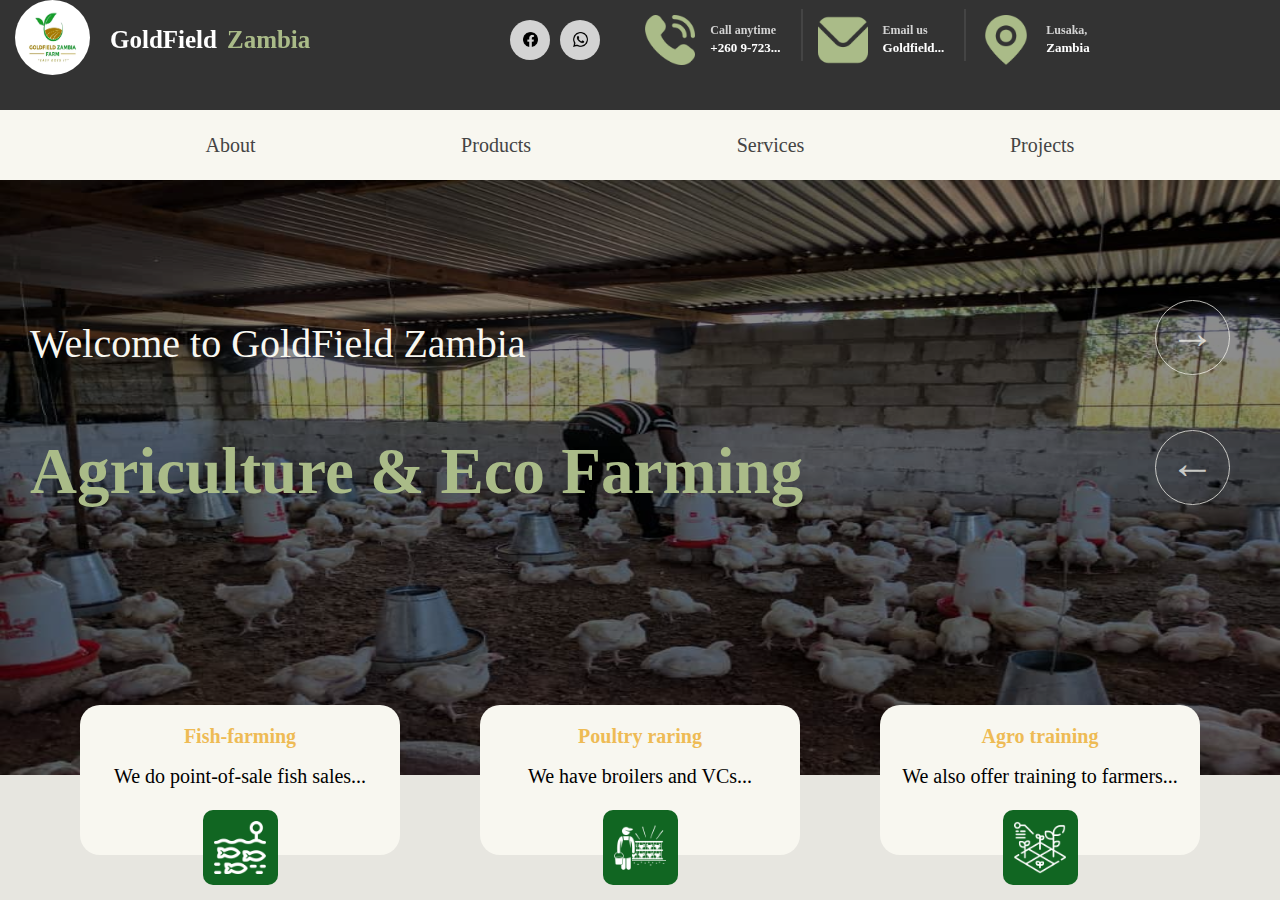
<file: index.html>
<!DOCTYPE html>
<!-- Based on: https://preview.themeforest.net/item/agrios-agriculture-farming-wordpress-theme/full_screen_preview/38851227?_ga=2.57916330.141544327.1693303383-1052256785.1693303383 -->
<html>
<head>
	<meta charset="UTF-8">
    <meta name="author" content="Francis Kalunga">
    <meta name="description" content="...">
    <meta name="keywords" content="csv...">
    <meta name="viewport" content="width=device-width, initial-scale=1">
    <meta name="mobile-web-app-capable" content="yes">
    <meta name="apple-mobile-web-app-capable" content="yes">
    <meta name="theme-color" content="black">
    <meta name="apple-mobile-web-app-status-bar-style" content="black">

	<title>Home</title>

	<!--CSS file for common styles-->
	<link rel="stylesheet" href="style.css" type="text/css">
	<link rel="stylesheet" media="screen and (max-width: 560px)" href="small_screens_styles.css" type="text/css">

	<!--CSS file for uique styles-->
	<link rel="stylesheet" href="" type="text/css">
	<script type="text/javascript" src="common.js"></script>
	<!--JS file for initialization-->
	<!--
		In essence, the initialization js file loads all the commom
		elements of the various pages of the site.
	-->
	<script type="text/javascript" src=""></script>
</head>

<body>
	<header class="header"> <!--Redundacy for semantic formatting reasons-->
		<span >
			<!-- site-icon -->
			<img src="images/GoldField-logo.jpg" class="large-icon site-logo" />
		</span>
		<span class="gold-field-text">GoldField</span>
		<span class="gold-field-text">Zambia</span>

		<span class="social-media-icon-holder">
			<!-- Social Media Icons -->
			<span class="social-media-icon small-icon up-down-center-content left-right-center-content">
				<a href="#" id="facebook-link"><img src="icons/facebook-icon.png" class="small-icon" /></a>
			</span>
			<span class="social-media-icon small-icon up-down-center-content left-right-center-content">
				<a href="#" id="whatsapp-link"><img src="icons/whatsapp-icon.png" class="small-icon" /></a>
			</span>
			<!--
			<span class="social-media-icon small-icon up-down-center-content left-right-center-content">
				<a href="#"><img src="icons/image.png" class="small-icon" /></a>
			</span>
			-->
		</span>
		<span class="contact-info-holder row-display">
			<!-- Contact Info -->
			<span class="contact-info">
				<a id="tel-link" href="#" class="up-down-center-content row-display">
					<img src="icons/call-icon.png" class="medium-icon" />
					<span>
						<p>Call anytime</p>
						<p>+260 9-723...</p>
					</span>
				</a>
			</span>
			<hr class="vertical-separator-line" />
			<span class="contact-info">
				<a id="email-link" href="" class="up-down-center-content row-display">
					<img src="icons/email-icon.png" class="medium-icon" />
					<span>
						<p>Email us</p>
						<p>Goldfield...</p>
					</span>
				</a>
			</span>
			<hr class="vertical-separator-line" />
			<span class="contact-info">
				<a id="location-link" href="#" class="up-down-center-content row-display">
					<img src="icons/location-icon.png" class="medium-icon" />
					<span>
						<p>Lusaka,</p>
						<p>Zambia</p>
					</span>
				</a>
			</span>
		</span>
	</header>
	<main>
		<div class="colored-line outer-div">
			<!-- Don't remove: Under investigation-->
			<span></span> <span></span> <span></span>
		</div>
		<div class="outer-div up-down-center-content left-right-center-content menu">
			<span><a href="#about">About</a></span>
			<span><a href="#productsDiv">Products</a></span>
			<span><a href="#servicesDiv">Services</a></span>
			<span><a href="#innovationCards">Projects</a></span>
		</div>
		<div class="outer-div slideshow">
			<div class="container">
  				<img class="slideImage" src="images/IMG-20220217-WA0001.jpg" />
  				<img class="slideImage" src="images/260978883256_status_03f5acf96e7c4fd3ba0ee61152df26e0.jpg" />
  				<img class="slideImage" src="images/260978883256_status_312e7ccbef474e8c81f6b56ab42574ea.jpg" />
			</div>
			<button class="welcome-btn" id="prevBtn">&larr;</button>
			<button class="welcome-btn" id="nextBtn">&rarr;</button>
			<p class="welcome-text" id="welcmP">Welcome to GoldField Zambia</p>
			<h2 class="welcome-text" id="welcmH">Agriculture & Eco Farming</h2>
		</div>
		<div class="outer-div innovation-card-holder" id="innovationCards">
			<span class="left-right-center-content innovation-card">
				<h3>Fish-farming</h3>
				<p>We do point-of-sale fish sales...</p>
				<div class="up-down-center-content left-right-center-content">
					<img src="icons/sea.png" class="innovation-icon" />
				</div>
			</span>
			<span class="left-right-center-content innovation-card">
				<h3>Poultry raring</h3>
				<p>We have broilers and VCs...</p>
				<div class="up-down-center-content left-right-center-content">
					<img src="icons/meat.png" class="innovation-icon" />
				</div>
			</span>
			<span class="left-right-center-content innovation-card">
				<h3>Agro training</h3>
				<p>We also offer training to farmers...</p>
				<div class="up-down-center-content left-right-center-content">
					<img src="icons/field.png" class="innovation-icon" />
				</div>
			</span>
		</div>
		<div class="outer-div showcase-div">
			<img src="images/IMG-20210509-WA0009.jpg" class="large-image">
			<img src="images/FB_IMG_16452621372728527.jpg" class="small-image">
			<span>
				<h6>Our Introductions</h6>
				<h3>
					Expanding Infrastructure to Increase Our Poultry Capacity
				</h3>
				<p>
					We are investing in new and improved infrastructure to increase our poultry production capacity. 
					This includes building larger and more efficient poultry houses with state-of-the-art ventilation, 
					heating, and cooling systems.
				</p>
				<p>
					We believe that our new infrastructure will allow us to meet the growing demand for poultry products, 
					while also ensuring that our birds are raised in a comfortable and healthy environment. 
					We are excited to see the future of our poultry farm, and we are grateful for the support of our customers.
				</p>
			</span>
		</div>
		<div class="outer-div products-div left-right-center-content " id="productsDiv">
			<h3>Our Products</h3>
			<p>What we offer</p>
			<div class="left-right-center-content scrollable-div">
				<table>
				<tr class="up-down-center-content">
					<td id="cookingOil" class="clickable left-right-center-content table-colmn">
						<!--cooking oil-->
						<span class="up-down-center-content left-right-center-content col-top-box">
							<img src="icons/oil.png" />
						</span>
						<span class="left-right-center-content col-bottom-box">
							<h3>Cooking Oil</h3>
						</span>
					</td>
					<td id="porkProducts" class="clickable up-down-center-content left-right-center-content table-colmn">
						<!--pork products-->
						<span class="clickable up-down-center-content left-right-center-content col-top-box">
							<img src="icons/pig.png" />
						</span>
						<span class="left-right-center-content col-bottom-box">
							<h3>Pork Products</h3>
						</span>
					</td>
					<td id="fruits" class="clickable up-down-center-content left-right-center-content table-colmn">
						<!--fruits-->
						<span class="up-down-center-content left-right-center-content col-top-box">
							<img src="icons/harvest.png" />
						</span>
						<span class="left-right-center-content col-bottom-box">
							<h3>Fruits</h3>
						</span>
					</td>
					<td id="compostManure" class="clickable up-down-center-content left-right-center-content table-colmn">
						<!--compost manure-->
						<span class="up-down-center-content left-right-center-content col-top-box">
							<img src="icons/manure.png" />
						</span>
						<span class="left-right-center-content col-bottom-box">
							<h3>Compost Manure</h3>
						</span>
					</td>
				</tr>
				</table>
			</div>
		</div>
		<div class="outer-div services-div left-right-center-content" id="servicesDiv">
			<h3>Our Services</h3>
			<p>Services we are offering</p>
			<div class="left-right-center-content scrollable-div">
				<table>
				<tr class="up-down-center-content">
					<td id="fishFarming" class="clickable left-right-center-content table-colmn">
						<!--fish farming-->
						<span class="up-down-center-content left-right-center-content col-top-box">
							<img src="icons/sea.png" />
						</span>
						<span class="left-right-center-content col-bottom-box">
							<h3>Fish Farming</h3>
						</span>
					</td>
					<td id="nurseryPM" class="clickable up-down-center-content left-right-center-content table-colmn">
						<!--nursery plant management-->
						<span class="up-down-center-content left-right-center-content col-top-box">
							<img src="icons/vertical-farming.png" />
						</span>
						<span class="left-right-center-content col-bottom-box">
							<h3>Nursery Plant Management</h3>
						</span>
					</td>
					<td id="poultryR" class="clickable up-down-center-content left-right-center-content table-colmn">
						<!--poultry raring-->
						<span class="up-down-center-content left-right-center-content col-top-box">
							<img src="icons/hen.png" />
						</span>
						<span class="left-right-center-content col-bottom-box">
							<h3>Poultry Raring</h3>
						</span>
					</td>
					<td id="agricT" class="clickable up-down-center-content left-right-center-content table-colmn">
						<!--agricultural training-->
						<span class="up-down-center-content left-right-center-content col-top-box">
							<img src="icons/chemical.png" />
						</span>
						<span class="left-right-center-content col-bottom-box">
							<h3>Agricultural Training</h3>
						</span>
					</td>					
				</tr>
				</table>
			</div>
		</div>
		<div class="outer-div left-right-center-content footer">
			<img src="images/dan-meyers-0AgtPoAARtE-unsplash.jpg" class="bg" /> <!--Background image-->
			<span class="outer-span os-1">
				<table>
					<tr>
						<td class="up-down-center-content site-logo">
							<!-- site-icon -->
							<img src="images/GoldField-logo.jpg" class="large-icon site-logo" />
							<span class="sl-spn spn-1">GoldField</span>
							<span class="sl-spn spn-2">Zambia</span>
						</td>
					</tr>
					<tr>
						<td>
							<h2 id="about">
								"Easy does it."
							</h2>
						</td>
					</tr>
					<tr>
						<td>
							<span class="social-media-icon-holder">
								<!-- Social Media Icon -->
								<span class="social-media-icon small-icon up-down-center-content left-right-center-content">
									<a id="facebook-link-2" href="#"><img src="icons/facebook-icon.png" class="small-icon" /></a>
								</span>
								<span class="social-media-name">
									Facebook
								</span>
							</span>
						</td>
					</tr>
					<tr>
						<td>
							<span class="social-media-icon-holder">
								<!-- Social Media Icon -->
								<span class="social-media-icon small-icon up-down-center-content left-right-center-content">
									<a id="whatsapp-link-2" href="#"><img src="icons/whatsapp-icon.png" class="small-icon" /></a>
								</span>
								<span class="social-media-name">
									WhatsApp
								</span>
							</span>
						</td>
					</tr>
					<!--
					<tr>
						<td>
							<span class="social-media-icon-holder">
								<!-/- Social Media Icon -/->
								<span class="social-media-icon small-icon up-down-center-content left-right-center-content">
									<a href="#"><img src="icons/image.png" class="small-icon" /></a>
								</span>
								<span class="social-media-name">
									 Social Media Name
								</span>
							</span>
						</td>
					</tr>
					-->
				</table>
			</span>

			<span class="outer-span os-2">
				<table>
					<tr>
						<td>
							<p>
								Icons by various artists from <a href="https://www.flaticon.com/" title="Flaticon">flaticon.com</a>
							</p>
						</td>
					</tr>
					<tr>
						<td>
						</td>
					</tr>
				</table>
			</span>

			<span class="outer-span os-3">
				<table>
					<tr>
						<td>
							<h1>
								Contact
							</h1>
						</td>
					</tr>
					<tr>
						<td>
							<a id="tel-link-2" href="#" class="up-down-center-content row-display">
								<img src="icons/call-icon.png" class="medium-icon footer-cont-img" />
								<span class="footer-cont-span">
									<p>Call anytime</p>
									<p>+260 9-723...</p>
								</span>
							</a>
						</td>
					</tr>
					<tr>
						<td>
							<a id="email-link-2" href="#" class="up-down-center-content row-display">
								<img src="icons/email-icon.png" class="medium-icon footer-cont-img" />
								<span class="footer-cont-span">
									<p>Email us</p>
									<p>Goldfield...</p>
								</span>
							</a>
						</td>
					</tr>
					<tr>
						<td>
							<a id="location-link-2" href="#" class="up-down-center-content row-display">
								<img src="icons/location-icon.png" class="medium-icon footer-cont-img" />
								<span class="footer-cont-span">
									<p>Lusaka,</p>
									<p>Zambia</p>
								</span>
							</a>
						</td>
					</tr>
				</table>
			</span>

			<p class="copyright-info">
				&copy; Copyright 2023, GoldField Farm Zambia.
			</p>
		</div>
	</main>
	<script src="info_init.js" type="text/javascript"></script>
	<script>
		/* JavaScript code for the slideshow */
		var slideIndex = 1;
		var slideImages = document.getElementsByClassName("slideImage");

		let welcmP = document.getElementById("welcmP");
		let welcmH = document.getElementById("welcmH");

		// autoSlide(); # Experimental

		document.getElementById('nextBtn').addEventListener('click', () => {
			slideForward();
		});
		
		document.getElementById('prevBtn').addEventListener('click', () => {
			slideBackwards();
		});
		
		const maxChanges = slideImages.length * 2;

		var numberOfChanges = 0;
		function autoSlide() {
			slideForward();
			const interval = setInterval(autoSlide, 5000);
			numberOfChanges++;
			if (numberOfChanges >= maxChanges) {
				clearInterval(interval);
			}
		}

		

		function slideForward() {
			if (slideIndex >= (slideImages.length + 1)) {
				slideIndex = 1;
			}
			changeSlide(slideIndex += 1);
		}

		function slideBackwards() {
			changeSlide(slideIndex -= 1);
		}

		function changeSlide(n) {

  			if (n > slideImages.length) {slideIndex = 1}
 	 			if (n < 1) {slideIndex = slideImages.length} ;

  			for (let i = 0; i < slideImages.length; i++) {
   				slideImages[i].style.display = "none";
					
					if (i == 1) {
						/*
						welcmP.style.color = "var(--leaf-orange)";
						welcmH.style.color = "var(--leaf-orange)";
						*/
					}
  			}
  			slideImages[slideIndex-1].style.display = "block";

		}

		autoSlide()
	</script>

	<!--The script file referenced by the  tags below will be for generic behaviour.
	-->
	<script type="text/javascript" src=""></script>
	<script type="text/javascript" src="article_selector.js"></script>
</body>
</html>
</file>
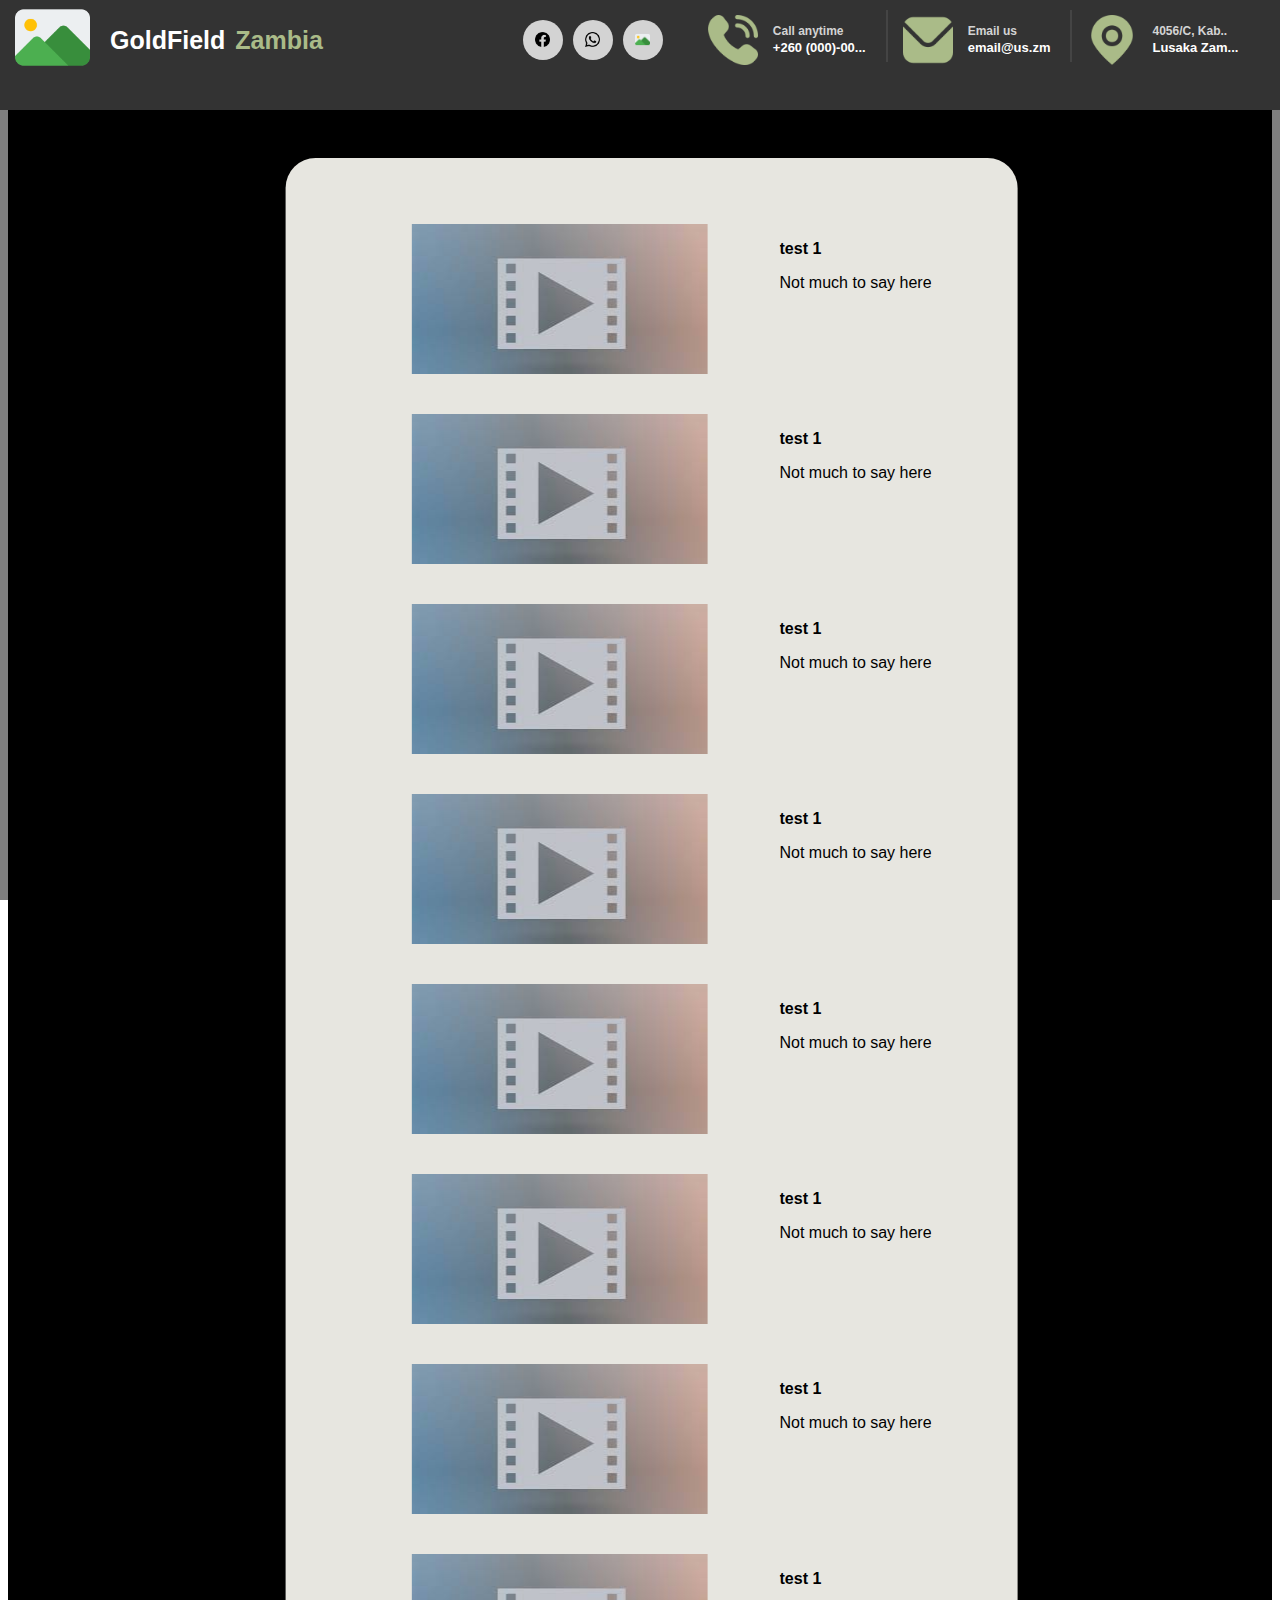
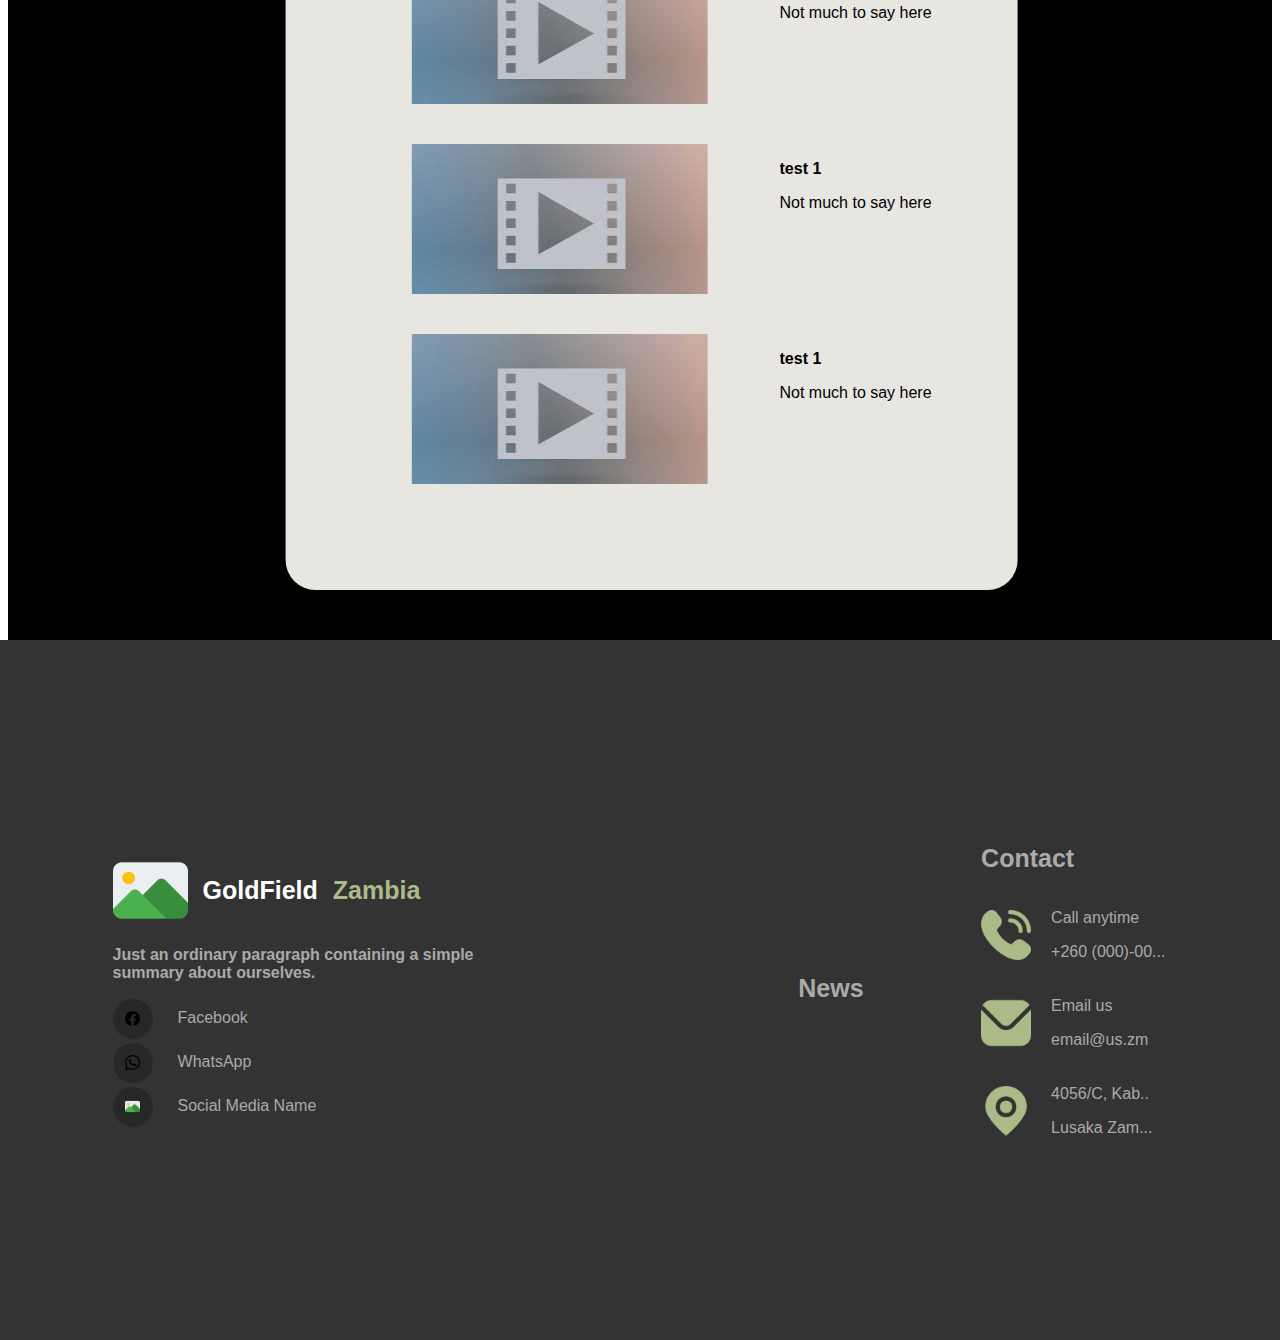
<file: admin_page.html>
<!DOCTYPE html>
<html>
<head>
	<!-- Whatever has an id will be changed by js -->

	<meta charset="UTF-8">
    <meta name="author" content="Francis Kalunga">
    <meta name="description" content="...">
    <meta name="keywords" content="csv...">
    <meta name="viewport" content="width=device-width, initial-scale=1">
    <meta name="mobile-web-app-capable" content="yes">
    <meta name="apple-mobile-web-app-capable" content="yes">
    <meta name="theme-color" content="black">
    <meta name="apple-mobile-web-app-status-bar-style" content="black">

    <title>Admin Page</title>

	<!--CSS file for common styles-->
	<link rel="stylesheet" href="style.css" type="text/css">
	<link rel="stylesheet" media="screen and (max-width: 560px)" href="small_screens_styles.css" type="text/css">

	<!--CSS file for uique styles-->
	<link rel="stylesheet" href="admin_page.css" type="text/css">
	<!--JS file for initialization-->
	<!--
		In essence, the initialization js file loads all the commom
		elements of the various pages of the site.
	-->
	<script type="text/javascript" src="common.js"></script>
</head>

<body>
	<header class="header"> <!--Redundacy for semantic formatting reasons-->
		<span class="clickable" id="site-log-item-1">
			<!-- site-icon -->
			<img src="icons/image.png" class="large-icon" />
		</span>
		<span class="clickable" id="site-log-item-2">GoldField</span>
		<span class="clickable" id="site-log-item-3">Zambia</span>

		<span class="social-media-icon-holder">
			<!-- Social Media Icons -->
			<span class="social-media-icon small-icon up-down-center-content left-right-center-content">
				<a href="#"><img src="icons/facebook-icon.png" class="small-icon" /></a>
			</span>
			<span class="social-media-icon small-icon up-down-center-content left-right-center-content">
				<a href="#"><img src="icons/whatsapp-icon.png" class="small-icon" /></a>
			</span>
			<span class="social-media-icon small-icon up-down-center-content left-right-center-content">
				<a href="#"><img src="icons/image.png" class="small-icon" /></a>
			</span>
		</span>
		<span class="contact-info-holder row-display">
			<!-- Contact Info -->
			<span class="contact-info">
				<a href="#" class="up-down-center-content row-display">
					<img src="icons/call-icon.png" class="medium-icon" />
					<span>
						<p>Call anytime</p>
						<p>+260 (000)-00...</p>
					</span>
				</a>
			</span>
			<hr class="vertical-separator-line" />
			<span class="contact-info">
				<a href="#" class="up-down-center-content row-display">
					<img src="icons/email-icon.png" class="medium-icon" />
					<span>
						<p>Email us</p>
						<p>email@us.zm</p>
					</span>
				</a>
			</span>
			<hr class="vertical-separator-line" />
			<span class="contact-info">
				<a href="#" class="up-down-center-content row-display">
					<img src="icons/location-icon.png" class="medium-icon" />
					<span>
						<p>4056/C, Kab..</p>
						<p>Lusaka Zam...</p>
					</span>
				</a>
			</span>
		</span>
	</header>
	
		<div name="cover" class="cover"></div>
		<div class="colored-line outer-div">
			<!-- Don't remove: Under investigation-->
			<span></span> <span></span> <span></span>
		</div>

		<div class="left-right-center-content div-switcher">
			<div class="upload-form-div">
				<h1>Upload a Video</h1>

				<form action="/upload" method="post" enctype="multipart/form-data" name="upload_form">
					<div class="left-right-center-content">
						<label>
							Select video:
							<input type="file" name="video" accept=".mp4,.mov,.avi,.wmv,.avchd,.flv,.mkv,.webm" multiple="false" required/>
						</label>

						<label>
							Select thumbnail:
							<input type="file" name="thumbnail" accept="image/jpeg,image/png,image/gif,image/svg+xml"	multiple="false" required/>
						</label>
					</div>

					<label>
						Enter title:
						<input type="text" name="title" placeholder="Video Title" required />
					</label>

					<label>
						Enter a brief summary:
						<textarea name="summary" placeholder="Video Summary"></textarea>
					</label>
					
					<button type="submit">Upload</button>
				</form>
			</div>

			<div class="videos-div">
				<ul id="video_list" class="video-list">
					<!--
					<li class="left-right-center-content space-items-around video-item">
						<span name="cover" class="video-cover"></span>
						<span>
							<img src="./images/video_thumbnail.jpeg">
						</span>
						<span>
							<h3>test 1</h3>
							<p>Not much to say here</p>
						</span>
					</li>
					<li class="left-right-center-content space-items-around video-item">
						<span name="cover" class="video-cover"></span>
						<span>
							<img src="./images/video_thumbnail.jpeg">
						</span>
						<span>
							<h3>test 1</h3>
							<p>Not much to say here</p>
						</span>
					</li>
					-->
					<!--
						TODO: create JS function for fetching video entities and displaying them here.
					-->

				</ul>
			</div>
	</div>
	<footer class="left-right-center-content footer">
			<span class="outer-span os-1">
				<table>
					<tr>
						<td class="up-down-center-content site-logo">
							<!-- site-icon -->
							<img src="icons/image.png" class="large-icon" />
							<span class="sl-spn spn-1">GoldField</span>
							<span class="sl-spn spn-2">Zambia</span>
						</td>
					</tr>
					<tr>
						<td>
							<h2>
								Just an ordinary paragraph containing a simple summary about ourselves.
							</h2>
						</td>
					</tr>
					<tr>
						<td>
							<span class="social-media-icon-holder">
								<!-- Social Media Icon -->
								<span class="social-media-icon small-icon up-down-center-content left-right-center-content">
									<a href="#"><img src="icons/facebook-icon.png" class="small-icon" /></a>
								</span>
								<span class="social-media-name">
									Facebook
								</span>
							</span>
						</td>
					</tr>
					<tr>
						<td>
							<span class="social-media-icon-holder">
								<!-- Social Media Icon -->
								<span class="social-media-icon small-icon up-down-center-content left-right-center-content">
									<a href="#"><img src="icons/whatsapp-icon.png" class="small-icon" /></a>
								</span>
								<span class="social-media-name">
									WhatsApp
								</span>
							</span>
						</td>
					</tr>
					<tr>
						<td>
							<span class="social-media-icon-holder">
								<!-- Social Media Icon -->
								<span class="social-media-icon small-icon up-down-center-content left-right-center-content">
									<a href="#"><img src="icons/image.png" class="small-icon" /></a>
								</span>
								<span class="social-media-name">
									 Social Media Name
								</span>
							</span>
						</td>
					</tr>
				</table>
			</span>

			<span class="outer-span os-2">
				<table>
					<tr>
						<td>
							<h1>
								News
							</h1>
						</td>
					</tr>
					<tr>
						<td>
						</td>
					</tr>
				</table>
			</span>

			<span class="outer-span os-3">
				<table>
					<tr>
						<td>
							<h1>
								Contact
							</h1>
						</td>
					</tr>
					<tr>
						<td>
							<a href="#" class="up-down-center-content row-display">
								<img src="icons/call-icon.png" class="medium-icon footer-cont-img" />
								<span class="footer-cont-span">
									<p>Call anytime</p>
									<p>+260 (000)-00...</p>
								</span>
							</a>
						</td>
					</tr>
					<tr>
						<td>
							<a href="#" class="up-down-center-content row-display">
								<img src="icons/email-icon.png" class="medium-icon footer-cont-img" />
								<span class="footer-cont-span">
									<p>Email us</p>
									<p>email@us.zm</p>
								</span>
							</a>
						</td>
					</tr>
					<tr>
						<td>
							<a href="#" class="up-down-center-content row-display">
								<img src="icons/location-icon.png" class="medium-icon footer-cont-img" />
								<span class="footer-cont-span">
									<p>4056/C, Kab..</p>
									<p>Lusaka Zam...</p>
								</span>
							</a>
						</td>
					</tr>
				</table>
			</span>
	</footer>
	<!--The script file referenced by the  tags below will be for generic behaviour.
	-->
	<script type="text/javascript" src="admin_page.js"></script>

  <script type="module">
		/*
    // Import the functions you need from the SDKs you need
    import { initializeApp } from "https://www.gstatic.com/firebasejs/10.5.0/firebase-app.js";
    import { getAnalytics } from "https://www.gstatic.com/firebasejs/10.5.0/firebase-analytics.js";
		import { getStorage, ref, uploadBytesResumable, uploadBytes, getDownloadURL } from "https://www.gstatic.com/firebasejs/10.5.0/firebase-storage.js";
    import { getFirestore, collection, addDoc, getDocs } from "https://www.gstatic.com/firebasejs/10.5.0/firebase-firestore.js";
		// TODO: Add SDKs for Firebase products that you want to use
    // https://firebase.google.com/docs/web/setup#available-libraries
  
    // Your web app's Firebase configuration
    // For Firebase JS SDK v7.20.0 and later, measurementId is optional
    const firebaseConfig = {
      apiKey: "AIzaSyBFVeOSG9vV2FKRrfBJJtRsQwVrZ5W0QRc",
      authDomain: "gold-field-site.firebaseapp.com",
      projectId: "gold-field-site",
      storageBucket: "gold-field-site.appspot.com",
      messagingSenderId: "722515055278",
      appId: "1:722515055278:web:62eeed4c98a2254071133f",
      measurementId: "G-N4DPJMBK2Q"
    };
  
    // Initialize Firebase
    const app = initializeApp(firebaseConfig);
    const analytics = getAnalytics(app);

    // Get a reference to the storage service
		const storage = getStorage(app, "gs://gold-field-site.appspot.com");

		// Initialize Cloud Firestore and get a reference to the service
		const db = getFirestore(app);

		const form = document.querySelector('form');	

		// const fileInput = document.querySelector('input[type="file"]');

		form.addEventListener('submit', (event) => {
			event.preventDefault();

			const title = form.title.value;
			const summary = form.summary.value;
			
			// Create a storage reference for a video
			const storageRef = ref(storage, `videos/${title}`);

			// Create a storage reference for a thumbnail
			const thumbnailStorageRef = ref(storage, `thumbnails/${title}`);

			const video = form.video.files[0];
			const thumbnail = form.thumbnail.files[0];

			const uploadVideo = uploadBytesResumable(storageRef, video);

			// First we upload the video and get its download URL, then upload the thumbnail, title and details.
			// Each details document in firestore will contain its document id in its fields.

			// Listen for state changes, errors, and completion of the upload.
			uploadVideo.on('state_changed',
				(snapshot) => {
					// Get task progress, including the number of bytes uploaded and the total number of bytes to be uploaded
					const progress = (snapshot.bytesTransferred / snapshot.totalBytes) * 100;
					console.log('Upload is ' + progress + '% done');
					switch (snapshot.state) {
						case 'paused':
							console.log('Upload is paused');
							break;
						case 'running':
							console.log('Upload is running');
							break;
					}
				}, 
				(error) => {
					// A full list of error codes is available at
					// https://firebase.google.com/docs/storage/web/handle-errors
					switch (error.code) {
						case 'storage/unauthorized':
							// User doesn't have permission to access the object
							break;
						case 'storage/canceled':
							// User canceled the upload
							break;

						// ...

						case 'storage/unknown':
							// Unknown error occurred, inspect error.serverResponse
							break;
					}
				}, 
				() => {
					// Upload completed successfully, now we can get the download URL
					// and upload the details to firestore
					getDownloadURL(uploadVideo.snapshot.ref).then(async (downloadURL) => {
						const thumbnailUrl = await uploadBytes(thumbnailStorageRef, thumbnail)
							.then((snapshot) => {
								return getDownloadURL(snapshot.ref)
							})
							.then((result) => {
								//return result;
								return Promise.resolve(result);
							})
							.then((result) => {
								return result;
							});
						try {
							const docRef = await addDoc(collection(db, "video_details"), {
								title: title,
								summary: summary,
								downloadUrl: downloadURL,
								thumbnailUrl: thumbnailUrl
							});
							console.log("Document written with ID: ", docRef.id);
							alert('Upload successful!')
						} catch (e) {
							console.error("Error adding document: ", e);
						}
					});
				}
			);
		});
		*/
		
  </script>

	<script type="text/javascript" src="init_vids.js"></script>
	<script type="text/javascript">
		let vid_elems = []

		async function init_vid_elems() {
			/*
			const querySnapshot = await getDocs(collection(db, "video_details"));
			querySnapshot.forEach((doc) => {
				// doc.data() is never undefined for query doc snapshots
				console.log(doc.id, " => ", doc.data());


			});
			*/

			for (let i = 0; i < 10; i++) {
				// First we create the JS element, then we associate it with the HTML element.
				vid_elems.push(new Vid(`v-${i}`))
			}

			vid_elems.forEach((vid_elem) => {
				populate('video_list', 'add', `
					<li id="${vid_elem.id}" class="left-right-center-content space-items-around video-item" >
						<span id="${vid_elem.id}-cover" class="video-cover"></span>
						<span>
							<img src="${default_video_thumbnail_path}">
						</span>
						<span>
							<h3>test 1</h3>
							<p>Not much to say here</p>
						</span>
					</li>
				`);
			})

			vid_elems.forEach((vid_elem) => {
				vid_elem.init
			})
		}

		init_vid_elems()
		
	</script>
</body>
</html>
</file>
<file: style.css>
/* This stylesheet should apply perfectly well
 for screen-size >= 800px
*/

/* All entities are arranged in alphabeitcal order,
 unless stated otherwise. */

:root {
	--bright: #F8F7F0;
	--default-gray: #aaa;
	--default-text-size: 16px;
	--image-icon: "icons/image.png";
	--large-icon-dimension: 75px;
	--large-text-size: 20px;
	--leaf-green: #162;
	--leaf-yellow: #ab8; /* TODO: Rename color */
	--leaf-orange: #eb5; /* TODO: Rename color */
	--less-bright: #E7E6E0;
	--medium-icon-dimension: 50px;
	--medium-text-size: 15px;
	--pale-green: #EFE;
	--pale-orange: #FFE;
	--slarge-text-size: 45px;
	--small-icon-dimension: 30px;
	--small-text-size: 13px;
	--twighlight-darkness: #333;
	--twighlight-fog: #444;
	--ularge-text-size: 65px;
	--xlarge-text-size: 25px;
	--xsmall-text-size: 12px;
}

/* Tags */
* {
	font-size: var(--default-text-size);
	transition: 0.5s;
}
a {
	text-decoration: none;
}
body {
	overflow-y: auto;
}
header, main {
	position: fixed;
}
:root {
	--header-height: 80px;
}
header {
	top: 0;
	left: 0;
	width: 100%;
	height: var(--header-height);
	background-color: var(--twighlight-darkness);
	padding-bottom: 30px;
	display: flex;
	align-items: center;
	z-index: 5;
}
header span {
	font-size: var(--xlarge-text-size);
	padding: 5px;
}
header span:nth-child(1) {
	padding-top: -5px;
	margin-left: 10px;
}
/*
header span:nth-child(1) img {
	width: var(--small-icon-dimension);
	height: var(--small-icon-dimension);
}
*/
header span:nth-child(2), header span:nth-child(3), .sl-spn {
		font-weight: bold;
}
header span:nth-child(2), .site-logo .spn-1 {
	color: white;
	/* font-family: ; */
}
header span:nth-child(2) {
	margin-left: 10px;
}
header span:nth-child(3), .site-logo .spn-2 {
	color: var(--leaf-yellow);
	/* font-family: ; */
}
i {
	border: 1px solid darkgrey; /* Temporal */
}
main {
	top: calc(var(--header-height) + 25px);
	left: 0;
	width: 100%;
	/* height: fit-content; */
	min-height: calc(100% - var(--header-height));
	background-color: var(--twighlight-darkness);
	overflow-x: hidden;
	/* overflow-y: auto; */
}
main .outer-div {
	position: absolute;
	width: 100%;
	left: 0;
}
main .outer-div:nth-child(1) {
	position: absolute;
	left: 0;
	top: 0;
	width: 100%;
	height: 5px;
}
:root {
	--span-width: 33.333333%;
}
main .outer-div:nth-child(1) span {
	position: absolute;
	width: var(--span-width);
	height: 100%;
}
main .outer-div:nth-child(1) span:nth-child(1) {
	left: 0;
	background-color: var(--leaf-green);
}
main .outer-div:nth-child(1) span:nth-child(2) {
	left: var(--span-width);
	background-color: var(--leaf-yellow);
}
main .outer-div:nth-child(1) span:nth-child(3) {
	left: calc(2 * var(--span-width));
	background-color: var(--leaf-orange);
}
main .outer-div:nth-child(2) {
	/* Menu */
	background-color: var(--bright);
	top: 5px;
	height: 70px;
}
main .slideshow {
	/* Slideshow */
	background-color: #000;
	top: 75px;
}



/* Classes */
.clickable {
	cursor: pointer;
}
.contact-info-holder {
	margin-left: 20px;
}
.contact-info a span p {
	font-size: var(--small-text-size);
}
.contact-info a span p:nth-child(1) {
	margin-bottom: 0px;
	font-size: var(--xsmall-text-size);
	color: lightgray;
}
.contact-info a span p:nth-child(2) {
	margin-top: 2px;
}
:root {
	/* Arranged in the order they appear in html. */
	--slide-show-top: ;
	--slide-show-height: 600px;
	--showcase-div-top:  670px; /* Right below slideshow */
	--showcase-div-height: 1000px;
	--products-div-top:calc(var(--showcase-div-top) + var(--showcase-div-height)); /* Right below showcase-div */
	--prod-serv-div-height: 700px;
	--services-div-top: calc(var(--products-div-top) + var(--prod-serv-div-height)); /* Right below products-div */
	--footer-top: calc(var(--services-div-top) + var(--prod-serv-div-height)); /* Right below products-div */
}
.innovation-card-holder {
	position: absolute;
	top: 600px; /* The aim is to overlay it on slideshow */
	left: 0;
	width: 100%;
	height: fit-content;
	display: flex;
	justify-content: space-evenly;
	border-color: transparent; /* Temporal */
	z-index: 1;
}
.innovation-card {
	width: 25%;
	height: 150px;
	background-color: var(--bright);
	border-radius: 20px;
}
.innovation-card h3, .innovation-card p {
	position: absolute;
}
.innovation-card h3 {
	top: 0px;
	margin-top: 20px;
	color: var(--leaf-orange);
	font-size: var(--large-text-size);
}
.innovation-card p {
	top: 40px;
	font-size: var(--large-text-size);
}
.innovation-card div {
	position: absolute;
	bottom: -30px;
	width: 75px;
	height: 75px;
	background-color: var(--leaf-green);
	border-radius: 10px;
}
.innovation-card div img {
	width: 70%;
	height: 70%;
}
.large-icon {
	width: var(--large-icon-dimension);
	height: var(--large-icon-dimension);
}
.left-right-center-content {
	display: flex;
	justify-content: center;
}
.left-right-centered {
	position: absolute;
	left: 50%;
	transform: translateX(-50%);
}
.medium-icon {
	width: var(--medium-icon-dimension);
	height: var(--medium-icon-dimension);
}
.menu {
	justify-content: space-evenly;
	height: 80px;
}
.menu span * {
	color: var(--bright);
	background-color: var(--bright);
}
.menu span a {
	color: var(--twighlight-fog);
	font-size: var(--large-text-size);
}
.outer-div h3 {
	color: var(--leaf-orange);
}
.page-title {
	font-size: var(--xlarge-text-size);
	color: var(--leaf-orange);
}
.products-div {
	top: var(--products-div-top); /* Right below showcase-div */
	height: var(--prod-serv-div-height);
	background-color: var(--pale-green);
}
.services-div {
	top: var(--services-div-top); /* Right below products-div */
	height: var(--prod-serv-div-height);
	background-color: var(--pale-orange);
}
.products-div *, .services-div * {
	display: flex;
	justify-content: center;
}
.products-div h3, .services-div h3 {
	font-size: var(--large-text-size);
}
.products-div p, .services-div p {
	position: absolute;
	top: 50px;
	color: var(--leaf-yellow);
	font-size: var(--slarge-text-size);
	margin-top: 0;
}
.products-div .scrollable-div, .services-div .scrollable-div {
	position: absolute;
	top: 150px;
	left: 0;
	width: 100%;
	height: calc(var(--showcase-div-height) + 50px);
	overflow-x: auto;
 }

.products-div table tr, .services-div table tr {
	position: absolute;
	top: 0;
	left: 50%;
	transform: translateX(-50%);
	width: fit-content;
	min-height: fit-content;
	margin-left: 0px;
}
:root {
	--table-col-width: 275px;
	--table-col-height: 300px;
}
.table-colmn {
	position: static;
	margin-left: 20px;
	margin-right: 20px;
	width: var(--table-col-width);
	height: var(--table-col-height);
	border-radius: var(--col-border-radius);
	background-image: url('images/farm_image.jpg');
	background-size: cover;
	background-origin: content-box;
}
.products-div .table-colmn:nth-child(1) {
	/* Cooking Oil */
	background-image: url('images/cooking_oil.jpg');
}
.products-div .table-colmn:nth-child(2) {
	/* Pork Products */
	background-image: url('images/piggery.jpg');
}
.products-div .table-colmn:nth-child(3) {
	/* Fruits */
	background-image: url('images/banana_plantation.jpg');
}
.products-div .table-colmn:nth-child(4) {
	/* Compost Manure */
	background-image: url('images/compost_manure.jpg');
}
.services-div .table-colmn:nth-child(1) {
	/* Fish Farming */
	background-image: url('images/fish_farming.jpg');
}
.services-div .table-colmn:nth-child(2) {
	/* Nursery Plant Management */
	background-image: url('images/nursery_plant_management.jpg');
}
.services-div .table-colmn:nth-child(3) {
	/* Poultry Raring */
	background-image: url('images/poultry.jpg');
}
.services-div .table-colmn:nth-child(4) {
	/* Agricultural Training */
	background-image: url('images/agricultural_training.jpg');
}

/* Specially positioned here */
:root {
	--col-border-radius: 15%;
	--col-width: 200px;
	--col-from-edge: 50px;
}
.table-colmn span {
	position: absolute;
	border-radius: var(--col-border-radius);
}
.col-top-box {
	bottom: 0px;
	width: calc(var(--table-col-width) / 3.5);
	height: 70px;
	background-color: var(--leaf-orange);
	z-index: 2;
}
.col-top-box img {
	width: 60%;
	height: 60%;
}
.col-bottom-box {
	bottom: -70px;
	width: calc(var(--table-col-width) / 1.5);
	height: 100px;
	box-shadow: 0 0 20px rgba(0, 0, 0, .2);
	border-radius: 10px;
	z-index: 1;
}
.products-div table .col-top-box {
	background-color: var(--leaf-green);
}
.products-div table .col-bottom-box {
	background-color: var(--pale-green);
}
.services-div table .col-top-box {
	background-color: var(--leaf-orange);
}
.services-div table .col-bottom-box {
	background-color: var(--pale-orange);
}
.col-bottom-box h3 {
	position: absolute;
	bottom: 0px;
	width: 100%;
	text-align: center;
}
.products-div table .col-bottom-box h3 {
	color: var(--leaf-green);
}
.services-div table .col-bottom-box h3 {
	color: var(--leaf-orange);
}
.row-display {
	display: flex;
}
.showcase-div {
	top: var(--showcase-div-top); /* Right below slideshow */
	height: var(--showcase-div-height);
	background-color: var(--less-bright);
}

.showcase-div img, .showcase-div span {
	position: absolute;
}
.showcase-div img {
	border-radius: 75%;
}
:root {
	--large-img-dimension: 500px;
	--small-img-dimension: calc(var(--large-img-dimension) * .45);
}
.showcase-div img:nth-child(1) {
	top: 250px;
	left: 50px;
	width: var(--large-img-dimension);
	height: var(--large-img-dimension);
}
.showcase-div img:nth-child(2) {
	top: calc(var(--large-img-dimension) * .8 + 100px);
	left: 5px;
	border: 15px solid var(--less-bright);
	z-index: 1; /* Overlays it on top of the bigger img */
	width: var(--small-img-dimension);
	height: var(--small-img-dimension);
}
.showcase-div span {
	top: 200px; /* Same as large img */
	left: calc(var(--large-img-dimension) + 150px);
}
.showcase-div span h6 {
	color: var(--leaf-orange);
	font-size: var(--xlarge-text-size);
}
.showcase-div span h3 {
	color: var(--twighlight-darkness);
	font-size: var(--slarge-text-size);
}
.showcase-div span p {
	font-size: var(--large-text-size);
}
.site-logo {
	border-radius: 50%;
}
.slideshow {
	height: var(--slide-show-height);
}
.slideshow .container {
	position: absolute;
	top: 0;
	left: 0;
	width: 100%;
	height: 100%;
	background-color: black;
}
.slideshow .container .slideImage {
	width: 100%;
  height: 100%;
	opacity: .55;
}
.slideshow button {
	position: absolute;
	right: 50px;
	top: 20%;
	border-radius: 50%;
	width: 75px;
	height: 75px;
	font-size: var(--slarge-text-size);
	color: var(--bright);
	background-color: transparent;
	opacity: .75;
	border: 1.5px solid var(--bright);
	padding-bottom: 10px;
}
.slideshow button:nth-child(2) {
	top: calc(20% + 130px);
}
.slideshow p, .slideshow h2 {
	position: absolute;
	left: 30px;
	color: var(--bright);
	max-width: calc(100% - 180px);
}
.slideshow p {
	top: 100px;
	font-size: 40px;
}
.slideshow h2 {
	top: 200px;
	font-size: var(--ularge-text-size);
	color: var(--leaf-yellow);
}

.small-icon {
	width: var(--small-icon-dimension);
	height: var(--small-icon-dimension);
}
.social-media-icon-holder {
	display: flex;
}
.header .social-media-icon-holder {
	display: flex;
	justify-content: space-evenly;
	margin-left: 180px;
}
.social-media-icon {
	border-radius: 50%;	
	background-color: lightgray;
}
.social-media-icon:nth-child(3) {
	margin-left: 10px;
}
.social-media-icon a img {
	width: 15px;	
	height: 15px;
	margin-top: 3px;
}
:root {
	--tile-width: 450px;
	--tile-height: 290px;
}
.up-down-center-content {
	display: flex;
	align-items: center;
}
.vertical-separator-line {
	height: 50px;
	rotate: 0deg;
	background-color: var(--twighlight-fog);
	border-color: transparent; /* Temporal */
	margin-left: 10px;
	margin-right: 10px;
}

/* Specially positioned */
.footer {
	top: var(--footer-top); /* Right below products-div */
	height: 700px;
	align-items: center;
	justify-content: space-evenly;
}
.footer * {
	color: var(--default-gray);
}
.footer .bg {
	position: absolute;
	left: 0;
	top: 0;
	width: 100%;
	opacity: .1;
}

.site-logo span {
	font-size: var(--xlarge-text-size);
	margin-left: 15px;
}
.footer .outer-span table h1 {
	font-size: var(--xlarge-text-size);
}
.footer table h2 {
	max-width: 75%;
}
.footer .social-media-icon {
	background-color: rgba(0, 0, 0, .2);
	width: 40px;
	height: 40px;
	margin-right: 25px;
}
.footer .social-media-name {
	margin-top: 10px;
}
.footer-cont-span {
	margin-left:  20px;
}
.footer .copyright-info {
	position: absolute;
	bottom: 5px;
	left: 10%;
}
</file>
<file: small_screens_styles.css>
/* This stylesheet should apply perfectly well
 for screen-size <= 560px
*/

/* All entities are arranged in alphabeitcal order,
 unless stated otherwise. */

:root {
	--default-text-size: 16px;
	--large-icon-dimension: 65px;
	--large-text-size: 20px;
	--medium-icon-dimension: 50px;
	--medium-text-size: 15px;
	--slarge-text-size: 45px;
	--small-icon-dimension: 30px;
	--small-text-size: 13px;
	--ularge-text-size: 65px;
	--xlarge-text-size: 25px;
	--xsmall-text-size: 12px;
}

/* Tags */
header span {
	margin-top: 25px;
}
:root {
	--header-height: 50px;
}
header {
	top: 0;
	left: 0;
	width: 100%;
	height: var(--header-height);
	background-color: var(--twighlight-darkness);
	padding-bottom: 30px;
	display: flex;
	align-items: center;
	z-index: 5;
}
header span {
	font-size: var(--xlarge-text-size);
	padding: 5px;
}
header span:nth-child(1) {
	padding-top: -5px;
	margin-left: 10px;
}
main { /* ?? */
	top: calc(var(--header-height) + 25px);
	left: 0;
	width: 100%;
	/* height: fit-content; */
	min-height: calc(100% - var(--header-height));
	background-color: var(--twighlight-darkness);
	overflow-x: hidden;

	/* overflow-y: auto; */
}
/*
header span:nth-child(1) img {
	width: var(--small-icon-dimension);
	height: var(--small-icon-dimension);
}
*/
header span:nth-child(2), header span:nth-child(3), .sl-spn {
		font-weight: bold;
}
header span:nth-child(2), .site-logo .spn-1 {
	color: white;
	/* font-family: ; */
}
header span:nth-child(2) {
	margin-left: 10px;
}
header span:nth-child(3), .site-logo .spn-2 {
	color: var(--leaf-yellow);
	/* font-family: ; */
}
i {
	border: 1px solid darkgrey; /* Temporal */
}
main {
	top: calc(var(--header-height) + 25px);
	left: 0;
	width: 100%;
	/* height: fit-content; */
	min-height: calc(100% - var(--header-height));
	background-color: var(--less-bright); /* Keep */
	overflow-x: hidden;
	/* overflow-y: auto; */
}
main .outer-div {
	position: absolute;
	width: 100%;
	left: 0;
}
main .outer-div:nth-child(1) {
	position: absolute;
	left: 0;
	top: 0;
	width: 100%;
	height: 5px;
}
:root {
	--span-width: 33.333333%;
}
main .outer-div:nth-child(1) span {
	position: absolute;
	width: var(--span-width);
	height: 100%;
}
main .outer-div:nth-child(1) span:nth-child(1) {
	left: 0;
	background-color: var(--leaf-green);
}
main .outer-div:nth-child(1) span:nth-child(2) {
	left: var(--span-width);
	background-color: var(--leaf-yellow);
}
main .outer-div:nth-child(1) span:nth-child(3) {
	left: calc(2 * var(--span-width));
	background-color: var(--leaf-orange);
}
main .outer-div:nth-child(2) {
	/* Menu */
	background-color: var(--bright);
	top: 5px;
	height: 70px;
}
main .slideshow {
	/* Slideshow */
	background-color: #000;
	top: 75px;
}



/* Classes */
.contact-info-holder {
	margin-left: 20px;
}
.contact-info a span p {
	font-size: var(--small-text-size);
}
.contact-info a span p:nth-child(1) {
	margin-bottom: 0px;
	font-size: var(--xsmall-text-size);
	color: lightgray;
}
.contact-info a span p:nth-child(2) {
	margin-top: 2px;
}
.gold-field-text {
	font-size: var(--large-text-size);
}
:root {
	/* Arranged in the order they appear in html. */
	--slide-show-height: 650px; /* Keep */
	--showcase-div-top:  1400px; /* Keep */
	--showcase-div-height: 850px; /* Keep */
	--prod-serv-div-height: 650px; /* Keep */
}
.innovation-card-holder {
	position: absolute;
	top: var(--slide-show-height); /* Keep */
	left: 0;
	width: 100%;
	height: fit-content;
	border-color: transparent; /* Temporal */
	z-index: 1;
}
:root {
	--innovation-card-height: 200px;
}
.innovation-card { /* Keep */
	position: absolute;
	left: 50%;
	transform: translateX(-50%);
	width: 90%;
	height: var(--innovation-card-height); 
	border-radius: 20px;
}
.innovation-card:nth-child(2) {
	top: calc(var(--innovation-card-height) * 1 + 75px * 1);
}
.innovation-card:nth-child(3) {
	top: calc(var(--innovation-card-height) * 2 + 75px * 2);
}
.large-icon {
	width: var(--large-icon-dimension);
	height: var(--large-icon-dimension);
}
.left-right-center-content {
	display: flex;
	justify-content: center;
}
.left-right-centered {
	position: absolute;
	left: 50%;
	transform: translateX(-50%);
}
.medium-icon {
	width: var(--medium-icon-dimension);
	height: var(--medium-icon-dimension);
}
.menu {
	justify-content: space-evenly;
	height: 80px;
}
.menu span * {
	color: var(--bright);
	background-color: var(--bright);
}
.menu span a {
	font-size: var(--medium-text-size);
}
.outer-div h3 {
	color: var(--leaf-orange);
}
.products-div *, .services-div * {
	position: absolute;
	display: flex;
	justify-content: center;
}
.products-div h3, .services-div h3 {
	font-size: var(--large-text-size);
}
.products-div p, .services-div p {
	top: 50px;
	color: var(--leaf-yellow);
	font-size: var(--xlarge-text-size);
	margin-top: 0;
}
.products-div table, .services-div table {
	width: 100%;
}
.products-div table tr, .services-div table tr {
	left: 10px;
	transform: translateX(-13%);
	margin-left: 0px;
}
:root {
	--table-col-width: 300px;
	--table-col-height: 350px;
}
.table-colmn {
	position: static;
	margin-left: 30px;
	margin-right: 30px;
	width: var(--table-col-width);
	height: var(--table-col-height);
	border-radius: var(--col-border-radius);
	background-image: url('images/farm_image.jpg');
	background-size: cover;
	background-origin: content-box;
}

/* Specially positioned here */
:root {
	--col-border-radius: 10%;
	--col-width: 200px;
	--col-from-edge: 50px;
}

.table-colmn span {
	position: absolute;
	border-radius: var(--col-border-radius);
}
.col-top-box {
	bottom: 20px;
	width: calc(var(--table-col-width) / 3.5);
	height: 70px;
	background-color: var(--leaf-orange);
	z-index: 2;
}
.col-top-box img {
	width: 60%;
	height: 60%;
}
.col-bottom-box {
	bottom: -45px;
	width: calc(var(--table-col-width) / 2);
	height: 100px;
	box-shadow: 0 0 20px rgba(0, 0, 0, .2);
}
.products-div table .col-top-box {
	background-color: var(--leaf-green);
}
.products-div table .col-bottom-box {
	background-color: var(--pale-green);
}
.services-div table .col-top-box {
	background-color: var(--leaf-orange);
}
.services-div table .col-bottom-box {
	background-color: var(--pale-orange);
}
.col-bottom-box h3 {
	position: absolute;
	bottom: 0px;
	width: 100%;
	text-align: center;
}
.products-div table .col-bottom-box h3 {
	color: var(--leaf-green);
}
.services-div table .col-bottom-box h3 {
	color: var(--leaf-orange);
}
.row-display {
	display: flex;
}
.showcase-div {
	top: var(--showcase-div-top); /* Right below slideshow */
	height: var(--showcase-div-height);
	background-color: var(--less-bright);
}

.showcase-div img, .showcase-div span {
	position: absolute;
}
.showcase-div img {
	border-radius: 75%;
}
:root {
	--large-img-dimension: 300px; /* Keep */
	--small-img-dimension: calc(var(--large-img-dimension) * .45);
}
.showcase-div img:nth-child(1) {
	top: 150px;
	left: 50px;
	width: var(--large-img-dimension);
	height: var(--large-img-dimension);
}
.showcase-div img:nth-child(2) {
	top: var(--large-img-dimension); /* Keep */
	left: 5px;
	border: 15px solid var(--less-bright);
	z-index: 1; /* Overlays it on top of the bigger img */
	width: var(--small-img-dimension);
	height: var(--small-img-dimension);
}
.showcase-div span {
	top: calc(var(--large-img-dimension) + 160px); /* Same as large img */
	left: 10px;
}
.showcase-div span h6 {
	color: var(--leaf-orange);
	font-size: var(--large-text-size);
}
.showcase-div span h3 {
	color: var(--twighlight-darkness);
	font-size: var(--xlarge-text-size);
	margin-top: -10px;
}
.showcase-div span p {
	color: var(--large-text-size);
}
.slideshow {
	overflow-y: hidden; /* Keep */
}
.slideshow p, .slideshow h2 { /* Keep */
	position: absolute;
	left: 20px;
	max-width: calc(100% - 40px);
}
.slideshow p { /* Keep */
	top: 100px;
	font-size: 30px;
}
.slideshow h2 { /* Keep */
	margin-top: 100px;
	font-size: var(--slarge-text-size);
}
.slideshow .container .slideImage {
  	width: 250%;
  	margin-left: -75%;
}
.slideshow button {
	position: absolute;
	top: 10px;
	width: 65px;
	height: 65px;
	font-size: 40px;
	padding-bottom: 35px;
	border-color: transparent;
}
#prevBtn {
	top: 10px;
	left: 15px;
}
#nextBtn {
	right: 20px;
}

.slideshow
.welcome-btn,
.slideshow
.welcome-text {
	/*
	color: var(--leaf-yellow);
	text-shadow: 1.5px 1.5px var(--twighlight-fog);
	*/
}

.showcase-div img:nth-child(1) {
	left: 50%;
	transform: translateX(-50%);
}
.showcase-div img:nth-child(2) {
	border: 10px solid var(--less-bright);
}
.small-icon {
	width: var(--small-icon-dimension);
	height: var(--small-icon-dimension);
}
.social-media-icon-holder {
	display: flex;
}
.header .social-media-icon-holder {
	display: flex;
	justify-content: space-evenly;
	margin-left: 180px;
}
.social-media-icon {
	border-radius: 50%;	
	background-color: lightgray;
}
.social-media-icon:nth-child(3) {
	margin-left: 10px;
}
.social-media-icon a img {
	width: 15px;	
	height: 15px;
}
.up-down-center-content {
	display: flex;
	align-items: center;
}
.vertical-separator-line {
	height: 50px;
	rotate: 0deg;
	background-color: var(--twighlight-fog);
	border-color: transparent; /* Temporal */
	margin-left: 10px;
	margin-right: 10px;
}

/* Specially positioned */
.footer {
	top: var(--footer-top); /* Right below products-div */
	height: 1000px;
	align-items: center;
	justify-content: space-evenly;
	background-color: var(--twighlight-darkness);
}
.footer * {
	color: var(--default-gray);
}
.footer .bg { /* Keep */
	z-index: -1;
	opacity: 0;
}
.footer .outer-span {
	position: absolute;
	left: 25px;
	max-width: calc(100% - 20px);
	height: fit-content;
	margin-left: 0px;
	margin-right: 0px;
	justify-content: start;
}
.os-1 {
	top: 50px;
}
.os-2 {
	top: 400px;
}
.os-3 {
	top: 450px;
}
.site-logo span {
	font-size: var(--xlarge-text-size);
	margin-left: 15px;
}
.footer tr:first-of-type {
	width: 0;
	height: 0;
	opacity: 0;
}
.footer .outer-span {
	z-index: 1;
	max-width: calc(100% - 10px);
	height: fit-content;
	margin-left: 5px;
	margin-right: 25px;
	justify-content: start;
}
.footer table h2 {
	max-width: 85%;
}
.footer .social-media-icon {
	background-color: rgba(0, 0, 0, .2);
	width: 40px;
	height: 40px;
	margin-right: 25px;
}
.footer .social-media-name {
	margin-top: 10px;
}
.footer-cont-span {
	margin-left:  20px;
}
.footer-cont-img {
	width: 30px;
	height: 30px;
}
.footer .copyright-info {
	position: absolute;
	bottom: 25px;
	left: 10%;
}
</file>
<file: admin_page.css>
body {
  font-family: sans-serif;
}

footer {
  background-color: var(--twighlight-darkness);
  margin: 0 0 -10px -10px;
  width: calc(100% + 18px);
}

ul {
  list-style-type: none;
}

.cover {
  position: fixed;
  left: 0;
  top: 0;
  width: 100%;
  height: 100%;
  background-color: rgba(0,0,0,0.5);
  z-index: -1;
}

.div-switcher {
  width: 100%;
  background-color: black;
  display: flex;
}

/*
.space-items-around {
  display: flex;
  justify-content: space-around;
}
*/

.upload-form-div, .videos-div {
  margin: 0 auto;
  margin-top: 150px;
  margin-bottom: 50px;
  width: 50%;
  padding: 50px;
  border-radius: 30px;
  background-color: var(--less-bright)

}

.upload-form-div {
  width: 0;
  opacity: 0;
  z-index: -1;
}

.upload-form-div
form {
  margin-top: 20px;
}
.upload-form-div
h1 {
  margin: 0 0 20px 40% ;
  font-size: var(--large-text-size);
  color: var(--twighlight-fog)
}
.upload-form-div
input, textarea, button {
  width: 90%;
  padding: 10px;
  margin: 0 0 10px 20px;
}
.upload-form-div
button {
  margin-left: 30px;
  background-color: var(--leaf-green);
  color: white;
  border-color: transparent;
  border-radius: 15px;
}

.videos-div {
  transform: translateX(-20%);
}

.video-list
.video-item {
  cursor: pointer;
  justify-content: space-around;
  overflow-x: hidden;
  overflow-y: hidden;
}

.video-list
li span {
  max-width: 50%;
  max-height: 150px;
  margin: 0 0 40px 0;
  overflow-y: hidden;
  overflow-x: hidden;
}

.video-item
.video-cover {
  position: absolute;
  transform: translateX(-20%);
  width: 100%;
  height: 100%;
  background-color:  rgb(0,0,0);
  opacity: 0;
  z-index: 1;
}
</file>
